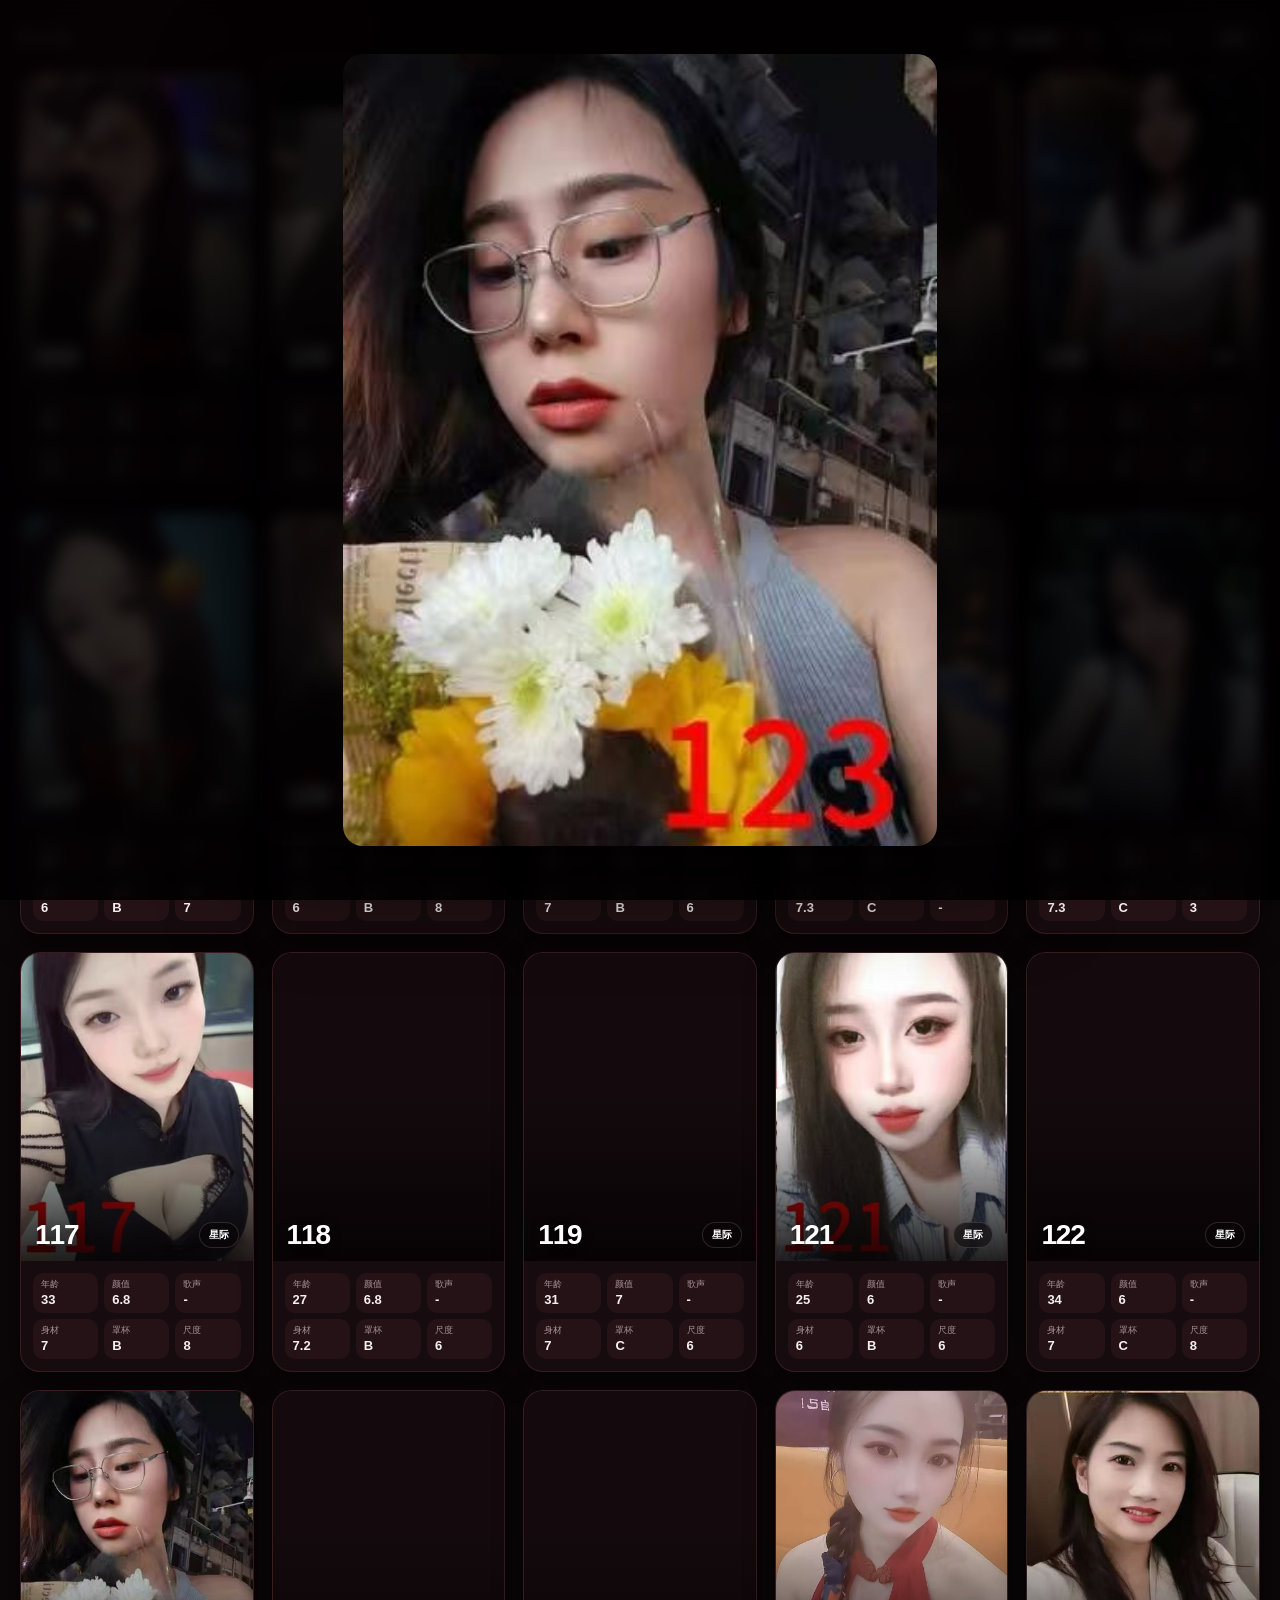
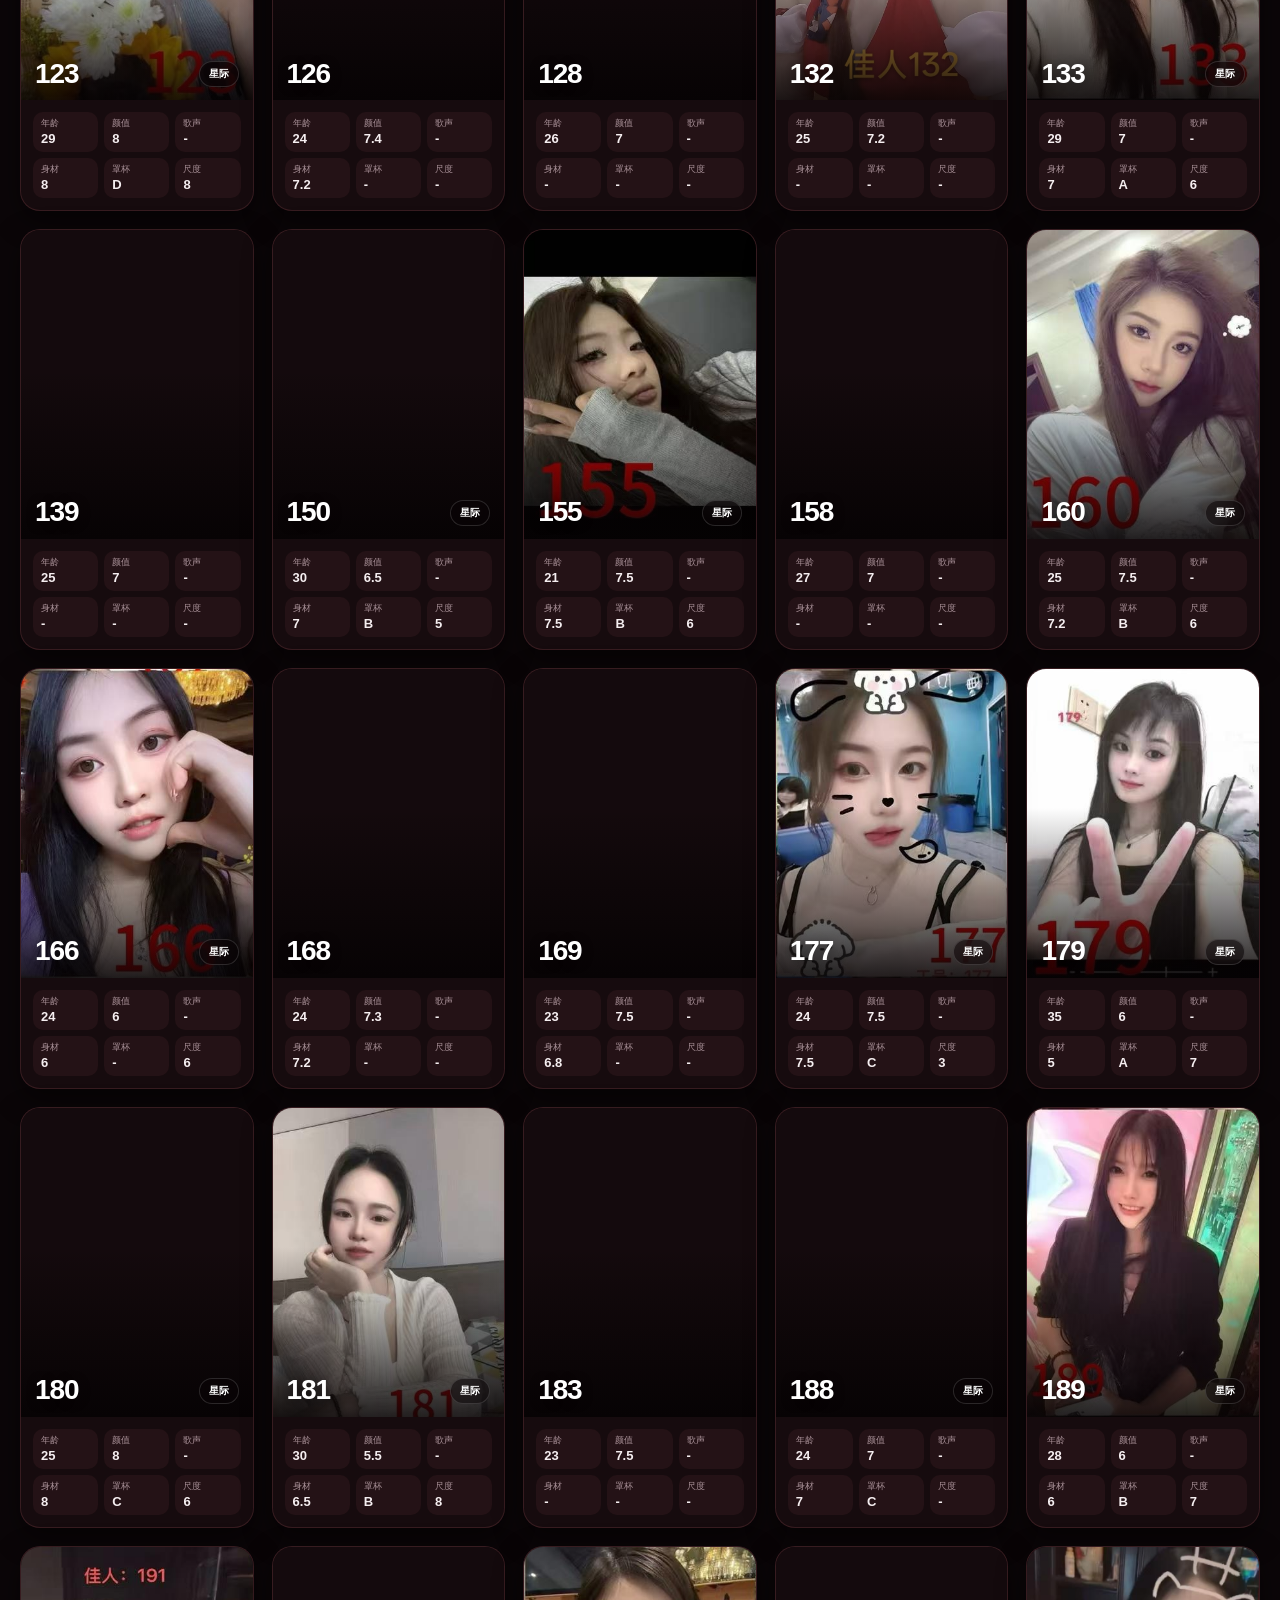
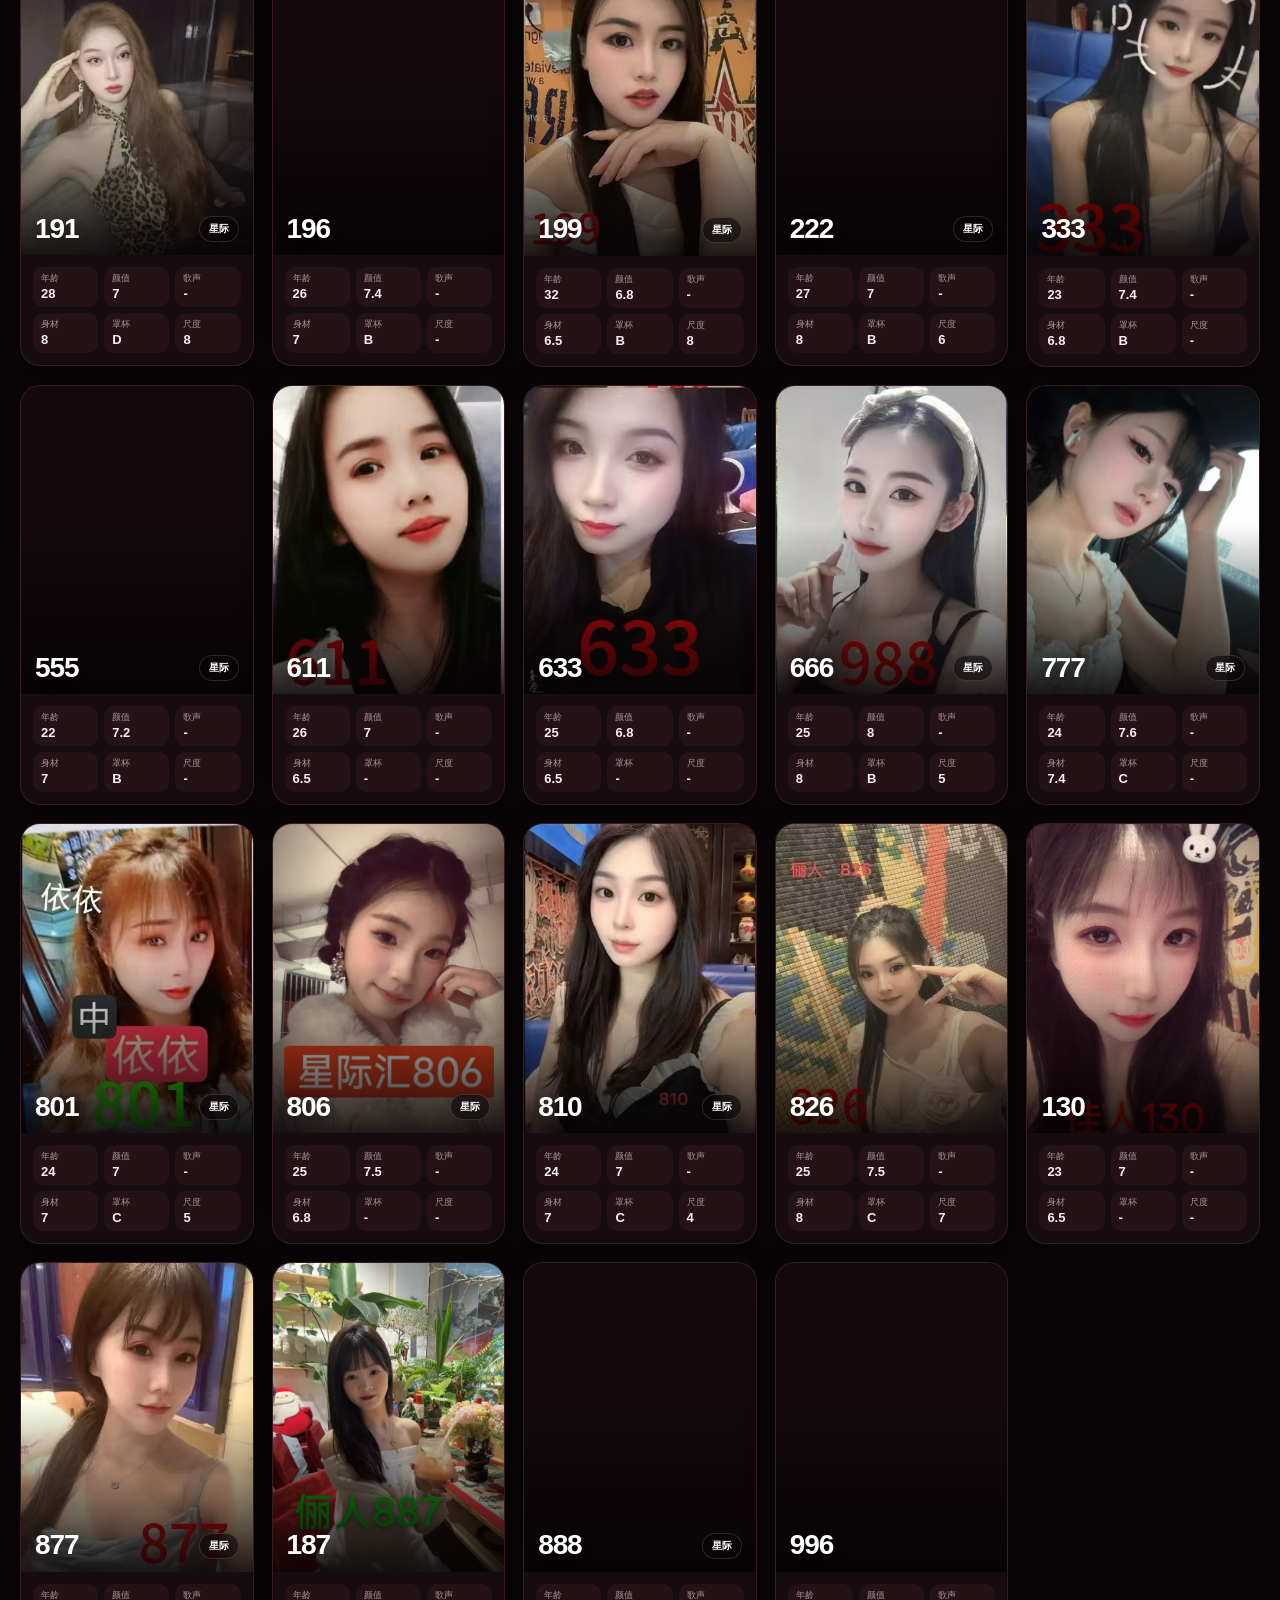
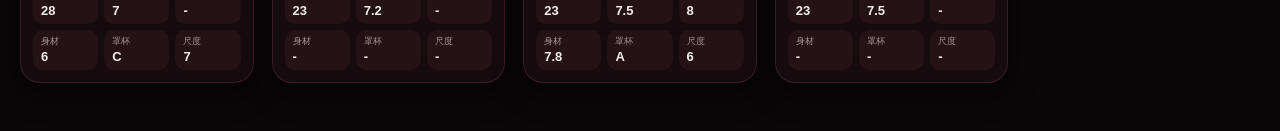
<file: index.html>
<!doctype html>
<html lang="zh-CN">
<head>
  <meta charset="utf-8">
  <meta name="viewport" content="width=device-width, initial-scale=1">
  <title>图鉴</title>
  <link rel="icon" href="assets/favicon.svg?v=3" type="image/svg+xml">
  <link rel="stylesheet" href="assets/css/style.css?v=20260918-6">
</head>
<body>
  <main>
    <div class="utility-bar">
      <div class="summary" id="summary">加载中</div>
      <div class="utility-actions">
        <label class="sort-control">
          <span>排序</span>
          <select id="sortField" aria-label="选择排序字段">
            <option value="default">默认顺序</option>
            <option value="age">年龄</option>
            <option value="appearance">颜值</option>
            <option value="figure">身材</option>
            <option value="cup">罩杯</option>
            <option value="scale">尺度</option>
            <option value="singing">歌声</option>
          </select>
        </label>
        <button class="sort-direction" id="sortDirection" type="button" aria-label="当前为从高到低，点击切换为从低到高" disabled>
          <span id="sortDirectionText">从高到低</span>
          <span class="sort-arrow" aria-hidden="true">↓</span>
        </button>
        <a class="admin-link" href="admin.html">管理</a>
      </div>
    </div>
    <section class="grid" id="techGrid" aria-label="技师列表"></section>
  </main>

  <dialog id="recommendation" class="recommendation" aria-label="推荐 123">
    <button id="closeRecommendation" class="recommendation-card" type="button" aria-label="关闭 123 推荐">
      <img id="recommendationImage" alt="推荐 123">
    </button>
  </dialog>

  <dialog id="detail">
    <div class="detail-head">
      <div>
        <strong id="detailNumber"></strong>
        <div class="meta" id="detailNote"></div>
      </div>
      <button class="btn" id="closeDetail" type="button">关闭</button>
    </div>
    <div class="detail-body">
      <div id="detailInfo"></div>
      <div class="gallery" id="gallery"></div>
    </div>
  </dialog>

  <dialog id="viewer" class="viewer">
    <div class="detail-head">
      <strong id="viewerTitle">查看</strong>
      <button class="btn" id="closeViewer" type="button">关闭</button>
    </div>
    <div class="viewer-body" id="viewerBody"></div>
  </dialog>

  <script src="data.js"></script>
  <script src="assets/js/app.js?v=20260821-1"></script>
</body>
</html>
</file>
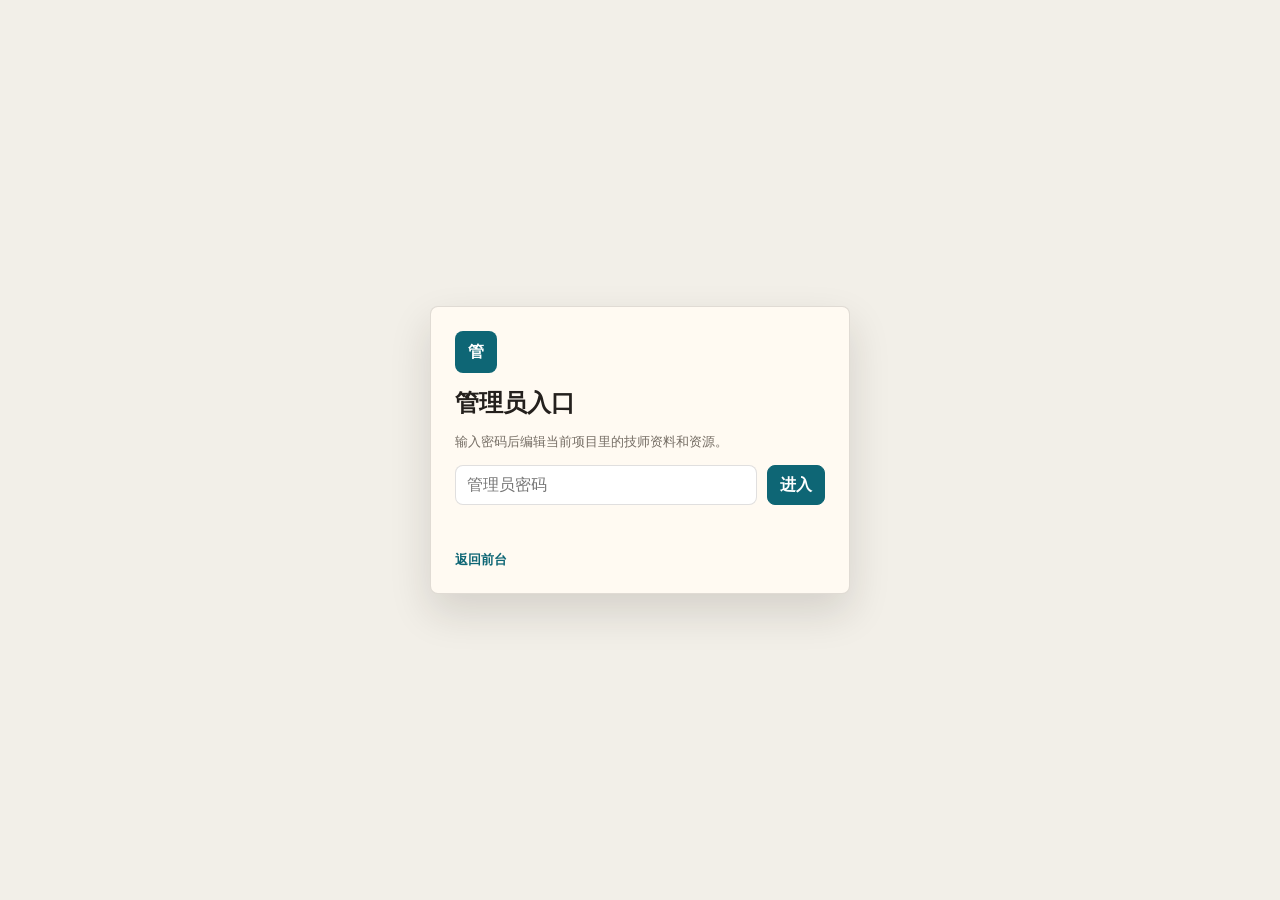
<file: admin.html>
<!doctype html>
<html lang="zh-CN">
<head>
  <meta charset="utf-8">
  <meta name="viewport" content="width=device-width, initial-scale=1">
  <title>管理员 · 技师展示页</title>
  <link rel="icon" href="assets/favicon.svg" type="image/svg+xml">
  <link rel="stylesheet" href="assets/css/admin.css?v=20260706-1">
</head>
<body>
  <section class="lock-screen" id="lockScreen">
    <div class="lock-card">
      <div class="lock-badge">管</div>
      <h1>管理员入口</h1>
      <p>输入密码后编辑当前项目里的技师资料和资源。</p>
      <div class="lock-row">
        <input id="passwordInput" type="password" inputmode="numeric" autocomplete="current-password" placeholder="管理员密码">
        <button class="btn primary" id="unlockBtn" type="button">进入</button>
      </div>
      <div class="lock-error" id="lockError"></div>
      <a class="back-link" href="index.html">返回前台</a>
    </div>
  </section>

  <section class="admin-app" id="adminApp" hidden>
    <header class="admin-topbar">
      <div class="admin-title">
        <div class="admin-badge">管</div>
        <div>
          <h1>技师管理</h1>
          <p id="projectStatus">当前项目：F:\ideaProjects\ThingShouldBeRemember</p>
        </div>
      </div>
      <div class="admin-actions">
        <a class="btn ghost" href="index.html">返回前台</a>
      </div>
    </header>

    <main class="admin-shell">
      <aside class="side-panel">
        <div class="side-head">
          <strong>技师列表</strong>
          <span id="countText">0 位</span>
        </div>
        <div class="search-row">
          <input id="searchInput" type="search" placeholder="搜索号码">
          <button class="btn compact" id="addTech" type="button">新增</button>
        </div>
        <select class="tech-list-select" id="techList" size="12"></select>
        <div class="folder-status" id="saveStatus">选择技师后编辑资料</div>
        <button class="btn danger" id="deleteTech" type="button">移出当前技师</button>
      </aside>

      <section class="workbench">
        <div class="workspace-head">
          <div>
            <h2 id="editorTitle">选择一个技师</h2>
            <p id="editorSub">信息与资源分开管理</p>
          </div>
        </div>

        <section class="info-panel">
          <div class="panel-head">
            <div>
              <h3>技师信息</h3>
              <p>修改后点击「保存信息」写入本地文件</p>
            </div>
          </div>
          <form id="editorForm" class="form-grid">
            <label>技师号码<input id="numberInput" required></label>
            <label>分类<input id="categoryInput" placeholder="例如：星际"></label>
            <label>年龄<input id="ageInput"></label>
            <label>歌声<input id="singingInput"></label>
            <label class="wide">备注<textarea id="commentInput" rows="3"></textarea></label>
          </form>
          <div class="form-footer">
            <span class="folder-status" id="infoStatus"></span>
            <button class="btn primary" id="saveInfo" type="button">保存信息</button>
          </div>
        </section>

        <section class="resource-panel">
          <div class="panel-head">
            <div>
              <h3>资源管理</h3>
              <p>添加、删除、设封面均为即时操作，自动写入本地</p>
            </div>
            <label class="btn file-btn">
              添加资源
              <input id="resourceInput" type="file" accept="image/*,video/*" multiple hidden>
            </label>
          </div>
          <div class="cover-row">
            <div class="cover-preview" id="coverPreview"></div>
            <p class="cover-hint">当前封面预览，点击下方资源的「设为封面」可更换</p>
          </div>
          <div class="media-grid" id="mediaGrid"></div>
        </section>
      </section>
    </main>
  </section>

  <div class="toast" id="toast" hidden></div>
  <script src="data.js"></script>
  <script src="assets/js/admin.js?v=20260706-1"></script>
</body>
</html>
</file>
<file: assets/css/style.css>
:root {
  --bg: #0b0608;
  --surface: rgba(24, 13, 16, .92);
  --surface-2: rgba(42, 21, 26, .72);
  --ink: #f5eef0;
  --muted: #ab939a;
  --line: rgba(255, 132, 142, .14);
  --accent: #e6304c;
  --shadow: 0 22px 60px rgba(0, 0, 0, .6);
  color-scheme: dark;
  font-family: "Microsoft YaHei", "PingFang SC", "Segoe UI", Arial, sans-serif;
}

* { box-sizing: border-box; }
html { background: var(--bg); }
body {
  margin: 0;
  min-height: 100vh;
  color: var(--ink);
  background:
    radial-gradient(circle at 12% 8%, rgba(230, 48, 76, .09), transparent 32%),
    radial-gradient(circle at 88% 28%, rgba(160, 24, 44, .08), transparent 36%),
    linear-gradient(155deg, #150709 0%, var(--bg) 48%, #060304 100%);
  background-attachment: fixed;
}
body::before {
  content: "";
  position: fixed;
  z-index: 0;
  inset: 0;
  pointer-events: none;
  background: url("../red-romance.svg?v=1") top right / min(900px, 96vw) auto no-repeat;
  opacity: .3;
}
button { border: 0; cursor: pointer; font: inherit; }
button, a { -webkit-tap-highlight-color: transparent; }
button:focus-visible, a:focus-visible { outline: 2px solid var(--accent); outline-offset: 3px; }

main { position: relative; z-index: 1; width: min(1240px, calc(100vw - 36px)); margin: 0 auto; padding: 20px 0 48px; }
.utility-bar { min-height: 38px; margin-bottom: 16px; display: flex; align-items: center; justify-content: space-between; }
.summary { color: var(--muted); font-size: 13px; font-weight: 600; letter-spacing: .04em; }
.utility-actions { display: flex; align-items: center; gap: 8px; }
.sort-control { min-height: 34px; border: 1px solid var(--line); border-radius: 999px; padding: 0 5px 0 13px; display: inline-flex; align-items: center; gap: 7px; color: var(--muted); background: rgba(255, 255, 255, .045); font-size: 11px; font-weight: 700; backdrop-filter: blur(12px); }
.sort-control select { min-height: 28px; border: 0; border-radius: 999px; padding: 0 27px 0 8px; color: var(--ink); background: var(--surface-2); font: inherit; cursor: pointer; color-scheme: dark; }
.sort-control select:focus-visible { outline: 2px solid var(--accent); outline-offset: 1px; }
.sort-direction { min-height: 34px; border: 1px solid var(--line); border-radius: 999px; padding: 0 12px; display: inline-flex; align-items: center; gap: 6px; color: #ab939a; background: rgba(255, 255, 255, .045); font-size: 11px; font-weight: 700; backdrop-filter: blur(12px); }
.sort-direction:not(:disabled):hover { color: var(--ink); background: rgba(255, 255, 255, .09); }
.sort-direction:disabled { opacity: .42; cursor: default; }
.sort-arrow { color: var(--accent); font-size: 15px; line-height: 1; }
.admin-link { min-height: 34px; border: 1px solid var(--line); border-radius: 999px; padding: 0 14px; display: inline-flex; align-items: center; color: #ab939a; background: rgba(255, 255, 255, .045); text-decoration: none; font-size: 12px; font-weight: 700; backdrop-filter: blur(12px); }
.admin-link:hover { color: var(--ink); background: rgba(255, 255, 255, .09); }

.grid { display: grid; grid-template-columns: repeat(auto-fill, minmax(220px, 1fr)); gap: 18px; align-items: start; }
.card { position: relative; overflow: hidden; border: 1px solid var(--line); border-radius: 20px; padding: 0; color: inherit; background: var(--surface); box-shadow: 0 10px 30px rgba(0, 0, 0, .45); text-align: left; backdrop-filter: blur(14px); transition: transform .22s ease, border-color .22s ease, box-shadow .22s ease; }
.card:hover { transform: translateY(-5px); border-color: rgba(255, 77, 94, .5); box-shadow: var(--shadow); }
.avatar { position: relative; aspect-ratio: 3 / 4; overflow: hidden; background: #140a0d; }
.avatar::after { content: ""; position: absolute; inset: 45% 0 0; background: linear-gradient(180deg, transparent, rgba(5, 2, 3, .88)); pointer-events: none; }
.avatar img { width: 100%; height: 100%; object-fit: cover; display: block; transition: transform .45s ease; }
.card:hover .avatar img { transform: scale(1.025); }
.card-head { position: absolute; z-index: 1; right: 14px; bottom: 13px; left: 14px; display: flex; align-items: flex-end; justify-content: space-between; gap: 8px; }
.number { color: #fff; font-size: 28px; font-weight: 900; line-height: .95; letter-spacing: -.04em; text-shadow: 0 2px 12px rgba(0, 0, 0, .45); }
.tag { flex: 0 0 auto; border: 1px solid rgba(255, 255, 255, .14); border-radius: 999px; padding: 5px 9px; color: #fff; background: rgba(10, 4, 6, .54); font-size: 10px; font-weight: 700; backdrop-filter: blur(10px); }
.card-info { padding: 12px; }
.facts { display: grid; grid-template-columns: repeat(3, minmax(0, 1fr)); gap: 6px; }
.fact { min-width: 0; border-radius: 10px; padding: 7px 8px; background: var(--surface-2); }
.fact-label { display: block; color: var(--muted); font-size: 9px; line-height: 1; white-space: nowrap; }
.fact-value { display: block; margin-top: 4px; color: var(--ink); font-size: 13px; font-weight: 750; line-height: 1; overflow-wrap: anywhere; }
.meta { color: var(--muted); font-size: 13px; line-height: 1.45; }

dialog { width: min(980px, calc(100vw - 24px)); border: 1px solid var(--line); border-radius: 20px; padding: 0; color: var(--ink); background: #120a0d; box-shadow: 0 30px 100px rgba(0, 0, 0, .65); }
dialog::backdrop { background: rgba(2, 1, 2, .82); backdrop-filter: blur(5px); }
.recommendation { width: min(760px, calc(100vw - 24px)); border: 0; border-radius: 20px; overflow: hidden; background: transparent; box-shadow: 0 30px 100px rgba(0, 0, 0, .78); }
.recommendation::backdrop { background: rgba(2, 1, 2, .86); backdrop-filter: blur(7px); }
.recommendation-card { width: 100%; display: grid; place-items: center; padding: 0; color: inherit; background: transparent; }
.recommendation-card img { display: block; width: auto; max-width: 100%; height: min(88vh, 900px); max-height: calc(100vh - 32px); border-radius: 20px; object-fit: contain; background: #090406; }
.detail-head { min-height: 66px; padding: 14px 18px; border-bottom: 1px solid var(--line); display: flex; align-items: center; justify-content: space-between; gap: 14px; }
.detail-head strong { display: block; font-size: 24px; line-height: 1.2; }
.btn { min-width: 42px; min-height: 38px; border: 1px solid var(--line); border-radius: 999px; padding: 0 14px; display: inline-flex; align-items: center; justify-content: center; color: var(--ink); background: rgba(255, 255, 255, .07); font-weight: 700; }
.btn:hover { background: rgba(255, 255, 255, .12); }
.detail-body { max-height: calc(100vh - 110px); overflow: auto; padding: 16px; display: grid; gap: 14px; }
.comment-box { border: 1px solid var(--line); border-radius: 14px; padding: 12px 14px; display: grid; gap: 6px; background: var(--surface-2); }
.comment-title { color: var(--accent); font-size: 12px; font-weight: 800; }
.comment-text { color: var(--ink); font-size: 14px; line-height: 1.6; }
.gallery { display: grid; grid-template-columns: repeat(auto-fill, minmax(150px, 1fr)); gap: 12px; align-items: start; }
.media { overflow: hidden; border: 1px solid var(--line); border-radius: 15px; padding: 0; color: inherit; background: var(--surface); text-align: left; }
.media img, .media video { width: 100%; aspect-ratio: 3 / 4; object-fit: cover; display: block; background: #090406; }
.media-caption { padding: 7px 9px; color: var(--muted); font-size: 11px; }
.viewer { width: min(980px, calc(100vw - 16px)); background: #0a0507; }
.viewer-body { max-height: calc(100vh - 104px); overflow: auto; padding: 14px; display: grid; place-items: center; }
.viewer-body img, .viewer-body video { max-width: 100%; max-height: calc(100vh - 134px); border-radius: 12px; background: #070304; }
.viewer-stage { position: relative; width: 100%; min-height: min(620px, calc(100vh - 150px)); display: grid; grid-template-columns: 52px minmax(0, 1fr) 52px; align-items: center; gap: 10px; }
.viewer-content { display: grid; place-items: center; min-width: 0; }
.viewer-nav { width: 46px; height: 56px; border: 1px solid var(--line); border-radius: 999px; color: #fff; background: rgba(255, 255, 255, .08); font-size: 36px; line-height: 1; display: grid; place-items: center; }
.viewer-nav:disabled { opacity: .24; cursor: default; }
.viewer-nav:not(:disabled):hover { background: rgba(255, 255, 255, .15); }

@media (max-width: 720px) {
  main { width: calc(100vw - 12px); padding: 6px 0 20px; }
  .utility-bar { min-height: 30px; margin-bottom: 6px; padding: 0 2px; }
  .utility-actions { gap: 5px; }
  .sort-control { min-height: 30px; padding: 0 3px 0 9px; gap: 3px; font-size: 10px; }
  .sort-control select { min-height: 24px; padding: 0 21px 0 5px; }
  .sort-direction { min-height: 30px; padding: 0 9px; font-size: 10px; }
  .admin-link { min-height: 30px; padding: 0 11px; font-size: 11px; }
  .summary { font-size: 11px; }
  .grid { grid-template-columns: repeat(3, minmax(0, 1fr)); gap: 4px; }
  .card { border-radius: 10px; }
  .card:hover { transform: none; }
  .avatar { aspect-ratio: 4 / 4.6; }
  .card-head { right: 5px; bottom: 5px; left: 5px; }
  .number { font-size: 15px; }
  .tag { padding: 3px 5px; font-size: 8px; }
  .card-info { padding: 4px; }
  .facts { gap: 2px; }
  .fact { border-radius: 5px; padding: 3px 2px; }
  .fact-label { font-size: 6px; }
  .fact-value { margin-top: 1px; font-size: 9px; }
  dialog { border-radius: 16px; }
  .recommendation, .recommendation-card img { border-radius: 14px; }
  .recommendation-card img { width: 100%; height: auto; }
  .detail-head { min-height: 58px; padding: 10px 12px; }
  .detail-head strong { font-size: 20px; }
  .detail-body { padding: 10px; }
  .gallery { grid-template-columns: repeat(3, minmax(0, 1fr)); gap: 4px; }
  .media { border-radius: 10px; }
  .media-caption { padding: 4px 5px; font-size: 9px; }
  .viewer-stage { grid-template-columns: 38px minmax(0, 1fr) 38px; gap: 4px; }
  .viewer-nav { width: 34px; height: 44px; font-size: 28px; }
}

@media (max-width: 480px) {
  .sort-control > span, .sort-direction span:first-child { display: none; }
  .sort-control { padding-left: 3px; }
  .sort-direction { width: 30px; padding: 0; justify-content: center; }
}

@media (prefers-reduced-motion: reduce) {
  *, *::before, *::after { scroll-behavior: auto !important; transition: none !important; }
}
</file>
<file: assets/css/admin.css>
:root {
  --bg: #f2efe8;
  --paper: #fffaf2;
  --ink: #24201d;
  --muted: #756d64;
  --line: rgba(36,32,29,.14);
  --brand: #0e6675;
  --brand-soft: rgba(14,102,117,.1);
  --danger: #a83224;
  --shadow: 0 18px 42px rgba(33,26,20,.14);
  font-family: "Microsoft YaHei", "PingFang SC", "Segoe UI", Arial, sans-serif;
}
* { box-sizing: border-box; }
body { margin: 0; min-height: 100vh; background: var(--bg); color: var(--ink); }
button, input, textarea, select { font: inherit; }
button { cursor: pointer; }
.lock-screen { min-height: 100vh; display: grid; place-items: center; padding: 24px; }
.lock-card { width: min(420px, 100%); border: 1px solid var(--line); border-radius: 8px; background: var(--paper); box-shadow: var(--shadow); padding: 24px; display: grid; gap: 14px; }
.lock-badge, .admin-badge { width: 42px; height: 42px; border-radius: 8px; display: grid; place-items: center; background: var(--brand); color: #fff; font-weight: 850; }
h1, h2, h3, p { margin: 0; }
p, .folder-status, .lock-error, .side-head span { color: var(--muted); font-size: 13px; }
.lock-row { display: grid; grid-template-columns: 1fr auto; gap: 10px; }
.lock-error { min-height: 18px; color: var(--danger); }
.back-link { color: var(--brand); font-size: 13px; font-weight: 700; text-decoration: none; }
.admin-topbar { min-height: 74px; border-bottom: 1px solid var(--line); background: rgba(255,250,242,.94); display: flex; align-items: center; justify-content: space-between; gap: 16px; padding: 14px 22px; position: sticky; top: 0; z-index: 3; }
.admin-title { display: flex; align-items: center; gap: 12px; }
.admin-actions, .search-row, .form-footer { display: flex; gap: 10px; align-items: center; flex-wrap: wrap; }
.btn { min-height: 38px; border-radius: 8px; border: 1px solid var(--line); background: #fff; color: var(--ink); padding: 0 12px; display: inline-flex; align-items: center; justify-content: center; text-decoration: none; font-weight: 750; }
.btn.primary { background: var(--brand); color: #fff; border-color: var(--brand); }
.btn.danger { background: var(--danger); color: #fff; border-color: var(--danger); }
.btn.ghost { background: transparent; }
.btn.compact { padding: 0 10px; }
input, textarea, select { width: 100%; border: 1px solid var(--line); border-radius: 8px; padding: 10px 11px; background: #fff; color: var(--ink); outline: none; }
input:focus, textarea:focus, select:focus { border-color: var(--brand); box-shadow: 0 0 0 3px rgba(14,102,117,.12); }
.admin-shell { width: min(1420px, calc(100vw - 28px)); margin: 18px auto 30px; display: grid; grid-template-columns: 310px 1fr; gap: 16px; align-items: start; }
.side-panel, .workbench, .info-panel, .resource-panel { border: 1px solid var(--line); border-radius: 8px; background: var(--paper); box-shadow: var(--shadow); }
.side-panel { padding: 14px; display: grid; gap: 12px; max-height: calc(100vh - 112px); position: sticky; top: 92px; }
.side-head { display: flex; align-items: center; justify-content: space-between; gap: 12px; }
.tech-list-select { font-weight: 700; min-height: 300px; }
.workbench { padding: 16px; display: grid; gap: 16px; }
.workspace-head { display: flex; align-items: flex-start; justify-content: space-between; gap: 16px; }
.info-panel, .resource-panel { box-shadow: none; padding: 14px; display: grid; gap: 12px; }
.form-grid { display: grid; grid-template-columns: repeat(4, minmax(0, 1fr)); gap: 12px; }
label { display: grid; gap: 6px; color: var(--muted); font-size: 13px; }
.wide { grid-column: 1 / -1; }
.form-footer { justify-content: space-between; border-top: 1px solid var(--line); padding-top: 12px; }
.panel-head { display: flex; align-items: flex-start; justify-content: space-between; gap: 12px; flex-wrap: wrap; }
.cover-row { display: flex; gap: 14px; align-items: center; }
.cover-row .cover-preview { width: 130px; aspect-ratio: 3 / 4; flex-shrink: 0; font-size: 12px; }
.cover-hint { color: var(--muted); font-size: 13px; }
.cover-preview { border: 1px solid var(--line); border-radius: 8px; background: #eee7dd; overflow: hidden; aspect-ratio: 3 / 4; display: grid; place-items: center; color: var(--muted); }
.cover-preview img, .cover-preview video { width: 100%; height: 100%; object-fit: cover; }
.media-grid { display: grid; grid-template-columns: repeat(auto-fill, minmax(178px, 1fr)); gap: 12px; }
.media-card { border: 1px solid var(--line); border-radius: 8px; overflow: hidden; background: #fff; display: grid; }
.media-card img, .media-card video { width: 100%; aspect-ratio: 3 / 4; object-fit: cover; background: #111; }
.media-card-body { padding: 9px; display: grid; gap: 8px; }
.media-card-name { color: var(--muted); font-size: 12px; overflow-wrap: anywhere; }
.media-card-actions { display: flex; gap: 8px; flex-wrap: wrap; }
.cover-badge { color: var(--brand); font-size: 12px; font-weight: 850; }
.toast {
  position: fixed;
  right: 22px;
  top: 88px;
  z-index: 20;
  max-width: min(360px, calc(100vw - 44px));
  border: 1px solid rgba(14,102,117,.22);
  border-radius: 8px;
  background: #0e6675;
  color: #fff;
  box-shadow: var(--shadow);
  padding: 12px 14px;
  font-weight: 850;
}
.toast[hidden] { display: none; }
@media (max-width: 980px) {
  .admin-topbar, .workspace-head { align-items: flex-start; flex-direction: column; }
  .admin-shell { grid-template-columns: 1fr; }
  .side-panel { position: static; max-height: none; }
  .tech-list-select { min-height: 160px; }
  .form-grid { grid-template-columns: repeat(2, minmax(0, 1fr)); }
  .cover-row { flex-direction: column; }
}
</file>
